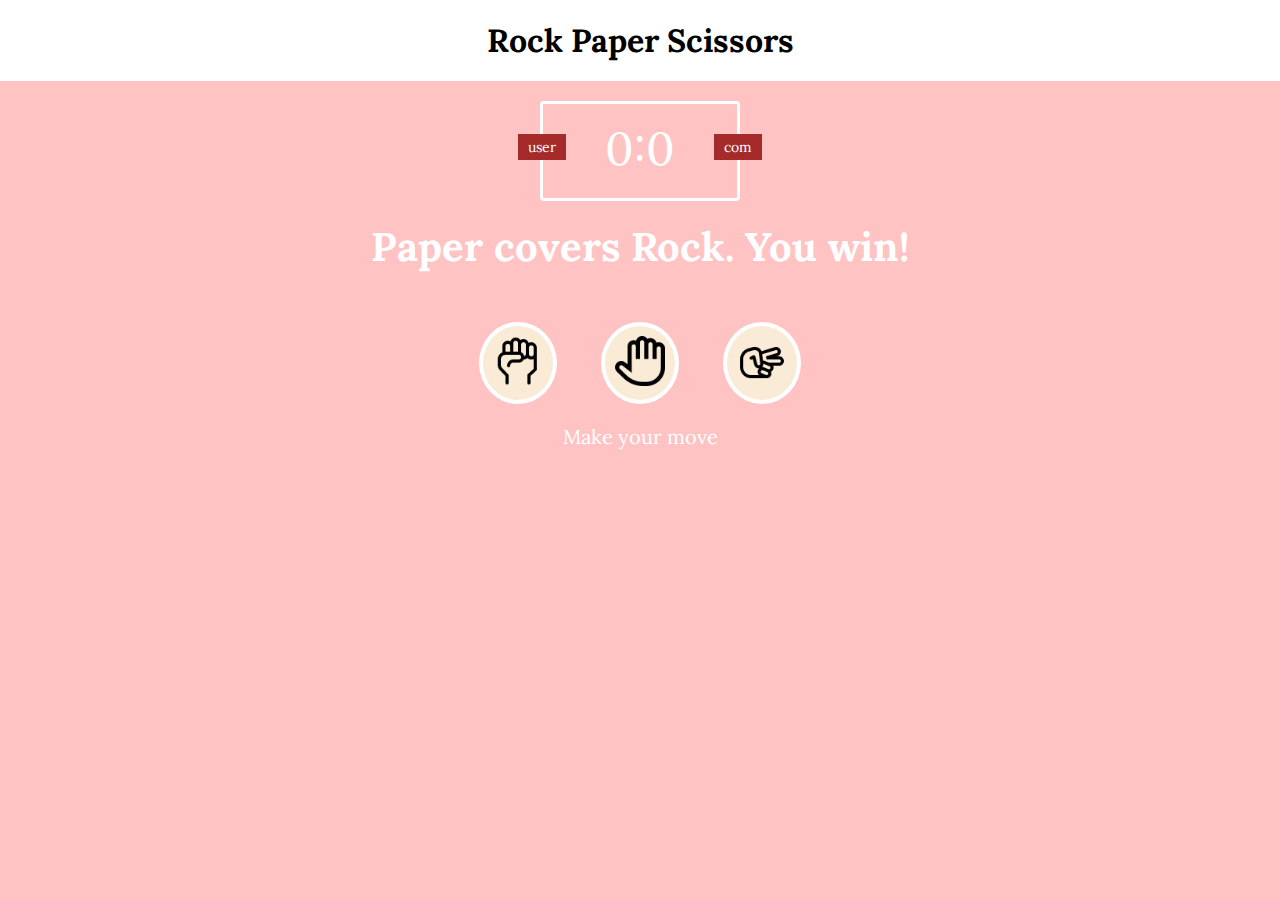
<file: game1/index.html>
<!DOCTYPE html>
<html lang="en">
<head>
    <meta charset="UTF-8">
    <meta name="viewport" content="width=device-width, initial-scale=1.0">
    <title>Rock Paper Scissors</title>
    <link rel="stylesheet" href="styles.css">
</head>
<body>
    <header>
        <h1>Rock Paper Scissors</h1> 
    </header>

    <div class="score-board">
        <div id="user-label" class="badge">user</div>
        <div id="com-label" class="badge">com</div>
        <span id="user-score">0</span>:<span id="com-score">0</span>
    </div>
    <div class="result">
        <p>Paper covers Rock. You win!</p>
    </div>
    <div class="choices">
        <div class="choice" id="r">
            <img src="./img/rock.png" alt="" class="img">
        </div>
        <div class="choice" id="p">
            <img src="./img/paper.png" alt="" class="img">
        </div>
        <div class="choice" id="s">
            <img src="./img/scissors.png" alt="" class="img">
        </div>
    </div>
    <p id="action-message">Make your move</p>
<script src="app.js"></script>
</body>
</html>
</file>
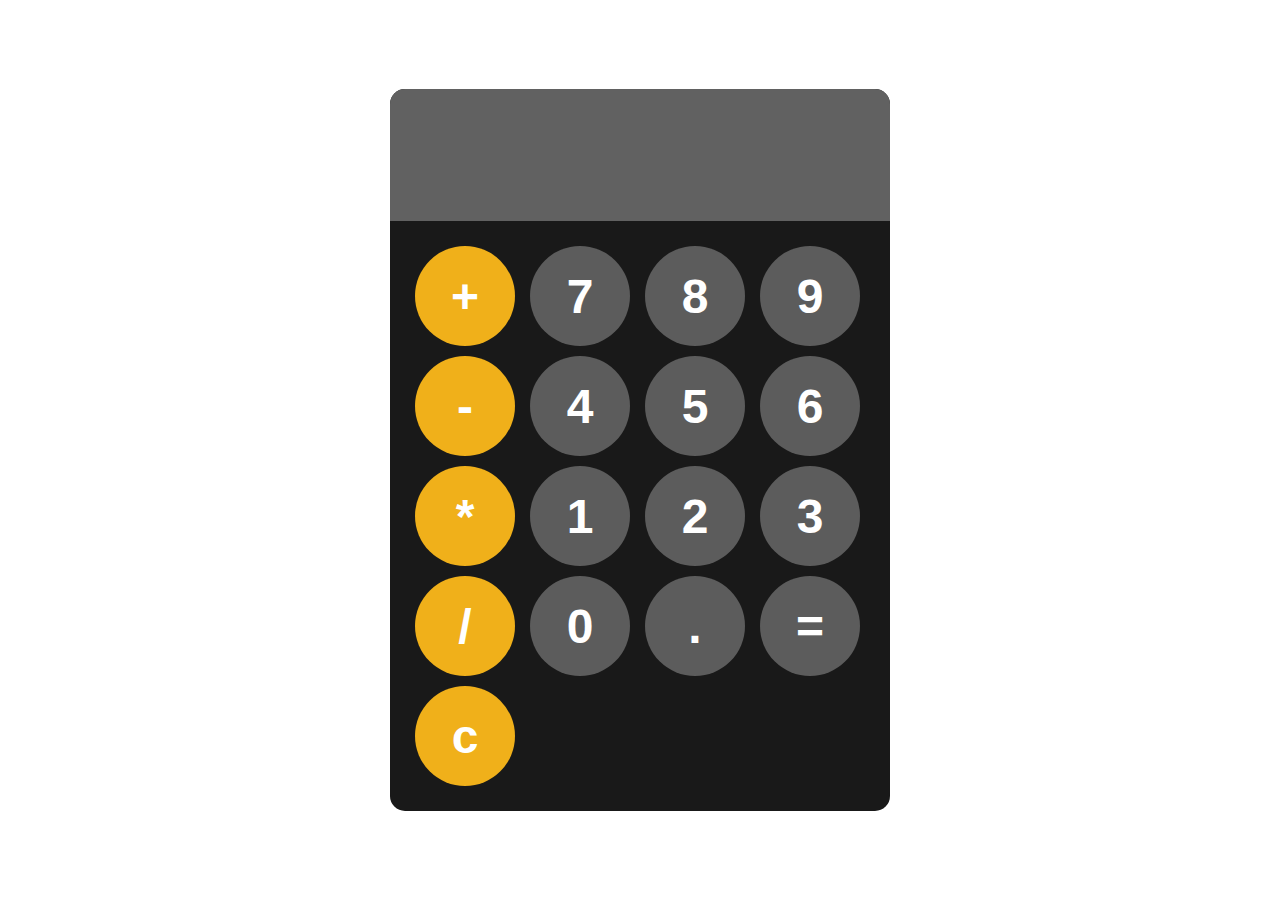
<file: calculator/calculator.html>
<!DOCTYPE html>
<html lang="en">
<head>
    <meta charset="UTF-8">
    <meta name="viewport" content="width=device-width, initial-scale=1.0">
    <title>Calculator</title>
    <link rel="stylesheet" href="calculator.css">
</head>
<body>
    <div id="calculator">
        <input id="display" readonly>
        <div id="keys">
            <button onclick="appendToDisplay('+')" class="operator-btn">+</button>
            <button onclick="appendToDisplay('7')">7</button>
            <button onclick="appendToDisplay('8')">8</button>
            <button onclick="appendToDisplay('9')">9</button>
            <button onclick="appendToDisplay('-')" class="operator-btn">-</button>
            <button onclick="appendToDisplay('4')">4</button>
            <button onclick="appendToDisplay('5')">5</button>
            <button onclick="appendToDisplay('6')">6</button>
            <button onclick="appendToDisplay('*')" class="operator-btn">*</button>
            <button onclick="appendToDisplay('1')">1</button>
            <button onclick="appendToDisplay('2')">2</button>
            <button onclick="appendToDisplay('3')">3</button>
            <button onclick="appendToDisplay('/')" class="operator-btn">/</button>
            <button onclick="appendToDisplay('0')">0</button>
            <button onclick="appendToDisplay('.')">.</button>
            <button onclick="calculate()">=</button>
            <button onclick="clearDisplay()" class="operator-btn">c</button>
        </div>
    </div>
    <script src="calculator.js"></script>
</body>
</html>
</file>
<file: game1/styles.css>
@import url('https://fonts.googleapis.com/css2?family=Hepta+Slab:wght@600&family=Host+Grotesk:ital,wght@0,300..800;1,300..800&family=Lora:ital,wght@0,400..700;1,400..700&family=Noto+Sans:ital,wght@0,100..900;1,100..900&family=Roboto:wght@100&family=Sour+Gummy:ital,wght@0,100..900;1,100..900&display=swap');
*{
    margin: 0;
    padding: 0;
    box-sizing: border-box;
}
body{
    font-family: "Lora", serif;
    font-optical-sizing: auto;
    font-style: normal;
    background-color: rgb(255, 195, 195);
}
header{
    background-color: white;
    padding: 20px;
}
header > h1{
    text-align: center; 
}
.score-board {
    margin: 20px auto;
    border: 3px solid white;
    border-radius: 4px;
    width: 200px;
    height: 100px;
    color: white;
    font-size: 46px;
    padding: 15px 20px;
    text-align: center;
    position: relative;
}

.badge {
    background-color: brown;
    color: white;
    font-size: 14px;
    padding: 4px 10px;
    position: absolute; 
}

#user-label {
    top: 30px;
    left: -25px;
}

#com-label {
    top: 30px;
    right: -25px;
}
.result{
    font-size: 40px;
    color: white
}
.result p {
    text-align: center;
    font-weight: bold;
}
.choices{
    margin-top: 50px ;
    text-align: center;

}
.choice{
    display: inline-block;
    border-radius: 50%;
    padding: 10px;
    border: 4px solid white;
    margin: 0 20px;
    background-color: antiquewhite;
    transition: all 0.5s ease;
}
.img{
    height: 50px;
    width: auto;
    
}
.choice:hover{
    cursor: pointer;
    background-color: rgb(255, 218, 138);

}
#action-message{
    text-align: center;
    color:white;
    font-size: 20px;
    margin-top: 20px;
}
.green-glow {
    border: 4px solid #4dcc7d;
    box-shadow: 0 0 10px #31b43a;
}
.red-glow{
    border: 4px solid #fc121b;
    box-shadow: 0 0 10px #d01115;
}
.gray-glow{
    border: 4px solid #464647;
    box-shadow: 0 0 10px #25292b;
}
</file>
<file: calculator/calculator.css>
body{
    margin: 0;
    display: flex;
    justify-content: center;
    align-items: center;
    height: 100vh;
    
}
#calculator{
    font-family:'Courier New', Courier, monospace;
    background-color: rgb(25, 25, 25);
    border-radius: 15px;
    max-width: 500px;
    overflow: hidden;
}
#display{
    width: 100%;
    padding: 20px;
    font-size: 5rem;
    text-align: left;
    border: none;
    background-color: rgb(97, 97, 97);
    color: white;
}
#keys{
    display: grid;
    grid-template-columns: repeat(4, 1fr);
    gap: 10px;
    padding: 25px;
}
button{
    width: 100px;
    height: 100px;
    border-radius: 50px ;
    border: none;
    background-color: rgb(92, 92, 92);
    font-size: 3rem;
    font-weight: bold;
    cursor: pointer;
    color: white;

}
button:hover{
    background-color: rgb(176, 176, 176);
}
button:active{
    background-color: rgb(131, 131, 131);
}
.operator-btn{
    background-color: rgb(240, 176, 26);
}
.operator-btn:hover{
    background-color: rgb(255, 213, 115);
}
</file>
